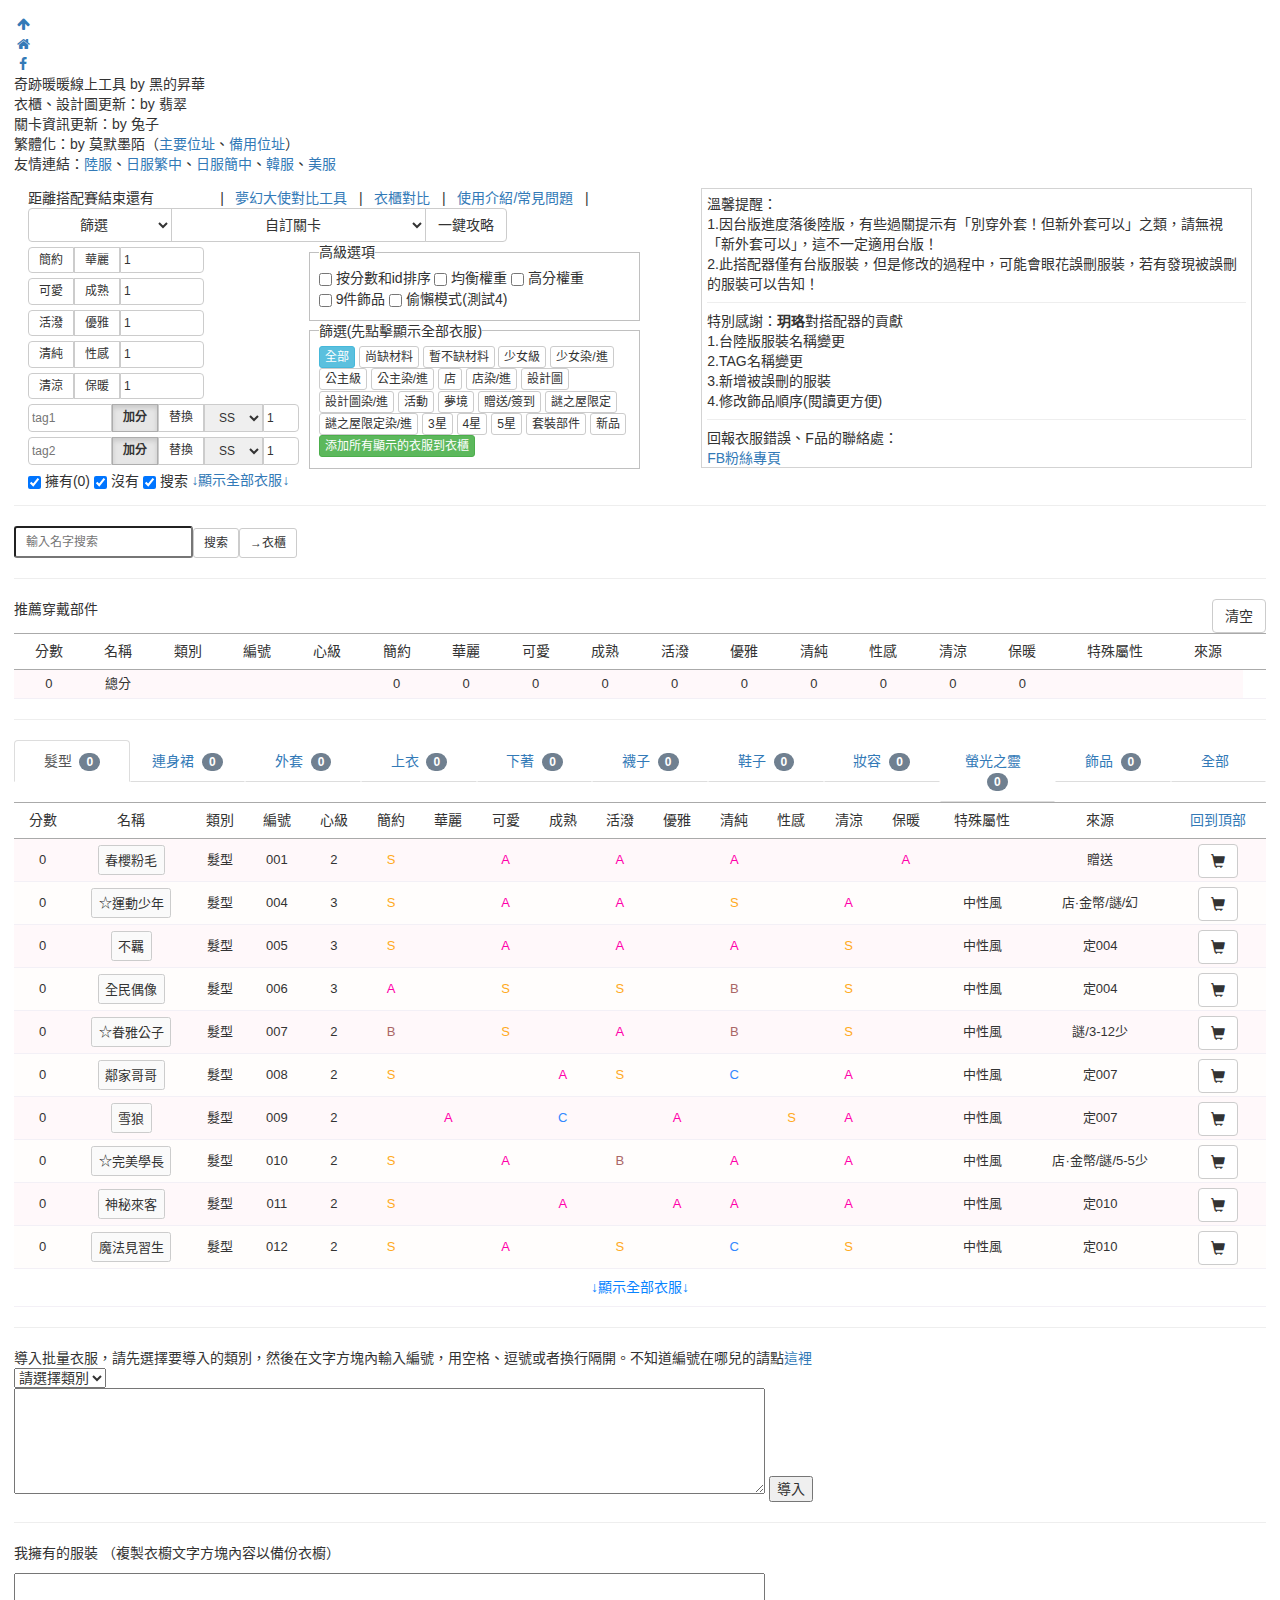
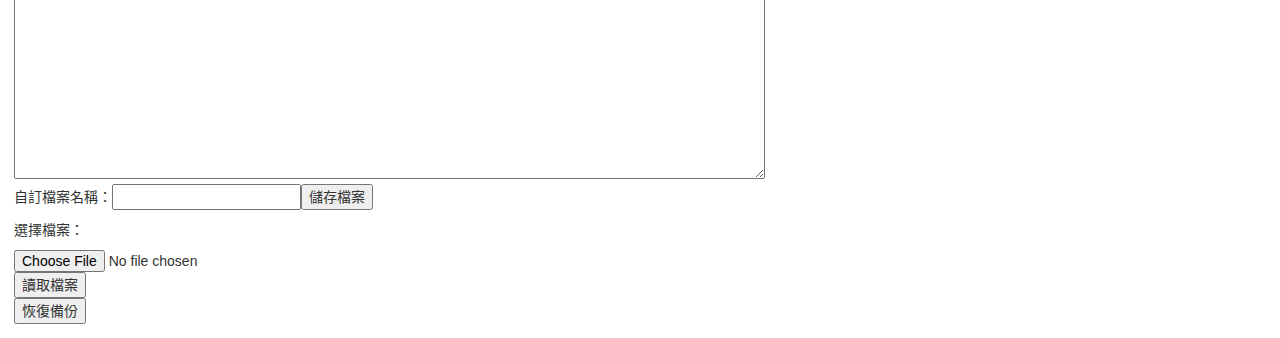
<file: index.html>
<!DOCTYPE HTML> 
	<html lang="zh-TW"> 
	<head> 
	<meta http-equiv="Content-Type" content="text/html; charset=UTF-8"> 
	<meta name="viewport" content="width=device-width, initial-scale=1, maximum-scale=1, user-scalable=no"> 
	<link rel="icon" href="favicon.ico" type="image/x-icon" /> 
	<link rel="stylesheet" href="https://cdnjs.cloudflare.com/ajax/libs/font-awesome/4.7.0/css/font-awesome.min.css">
	<meta name="renderer" content="webkit"> 
	<meta http-equiv="X-UA-Compatible" content="IE=edge,chrome=1"> 
	<title>奇迹暖暖搭配器</title> 
	<link rel="stylesheet" href="bootstrap/bootstrap.min.css"> 
	<link rel="stylesheet" href="onekeystrategy.css"> 
	<link rel="stylesheet" href="style.css"> 
	<link rel="stylesheet" type="text/css" href="ui.css"> 
	<link rel="stylesheet" type="text/css" href="mobileui.css" media="only screen and (max-width: 650px)"> 
		<script type='text/javascript' charset="UTF-8" src='data/notice.js'></script> 
		<script type='text/javascript' charset="UTF-8" src='jquery.js'></script> 
		<script type='text/javascript' charset="UTF-8" src='jquery.freezeheader.js'></script> 
		<script type='text/javascript' charset="UTF-8" src="bootstrap/bootstrap.min.js"></script> 
		<script type='text/javascript' charset="UTF-8" src="tool.js"></script> 
		<script type='text/javascript' charset="UTF-8" src='data/wardrobe.js'></script> 
		<script type='text/javascript' charset="UTF-8" src='scoring.js'></script> 
		<script type='text/javascript' charset="UTF-8" src='data/levels.js'></script> 
		<script type='text/javascript' charset="UTF-8" src='data/flist.js'></script> 
		<script type='text/javascript' charset="UTF-8" src='model.js'></script> 
		<script type='text/javascript' charset="UTF-8" src='data/pattern.js'></script> 
		<script type='text/javascript' charset="UTF-8" src='ui.js'></script> 
		<script type='text/javascript' charset="UTF-8" src='nikki.js'></script> 
		<script type='text/javascript' charset="UTF-8" src='onekeystrategy_lan.js'></script>
		<script type='text/javascript' charset="UTF-8" src='onekeystrategy.js'></script>
		<script type='text/javascript' charset="UTF-8" src='clock.js'></script> 
		<script type='text/javascript' charset="UTF-8" src='sharewardrobe.js'></script> 
	<!-- Global site tag (gtag.js) - Google Analytics -->
	<script async src="https://www.googletagmanager.com/gtag/js?id=UA-122120666-2"></script>
	<script>
	  window.dataLayer = window.dataLayer || [];
	  function gtag(){dataLayer.push(arguments);}
	  gtag('js', new Date());

	  gtag('config', 'UA-122120666-2');
	</script>
	</head> 
	<body>
	<div class="FloatMenu"> 
		<span><a href="#top" ><i class="fa fa-arrow-up fa-fw"></i></a></span><br>
		<span><a href="https://nikkitw.github.io/BaGua/" target="framemain" onclick="gotop()"><i class="fa fa-home fa-fw"></i></a></span><br>
		<span><a href="https://www.facebook.com/NikkiTWBaGua/" target="framemain" onclick="gotop()"><i class="fa fa-facebook fa-fw"></i></a></span>
	</div>
	<div class='title'> 
	奇跡暖暖線上工具 by 黑的昇華<br/> 
	衣櫃、設計圖更新：by 翡翠<br/> 
	關卡資訊更新：by 兔子<br/> 
	繁體化：by 莫默墨陌（<a href="https://nikkitw.github.io/nikkitw/">主要位址</a>、<a href="https://bagua.coding.me/nikkitw/">備用位址</a>）<br/> 
	友情連結：<a href="http://seal100x.github.io/nikkiup2u3/">陸服</a>、<a href="https://nikkijap.github.io/nikkijp/">日服繁中</a>、<a href="https://nikkijp.github.io/nikkijpch/">日服簡中</a>、<a href="https://nikkikr.github.io/nikkikr/">韓服</a>、<a href="https://lovenikkiusa.github.io/nikkiup2u/">美服</a><br/>
	<div id="share-link"></div> 
	</div> 
	<div id="StrategyInfo"></div> 
	<div class='top'> 
	<div class="announcement"> 
	<div id="update_history"> 
		最新更新詳FB<br/> 
		2016年更新<br/> 
		12.01開放使用<br/> 
		12.09新增「雪姬」套裝<br/>
		12.16新增「鹹魚味道」套裝<br/>
		12.31修改紅斗篷為髮飾、聽診器為項鍊；八、九章節已開放<br/>
		2017年更新<br/> 
		01.01衣櫃大更新<br/>
		01.03新增白衣惡魔、狡黠天使<br/>
		01.05新增第八、九章套裝；聯盟第三章開放；新增聯盟第三章套裝；修改薄荷絨帽為頭飾<br/>
		01.08修正部分「發」改成「髮」<br/>
		01.09修正9-5關卡；修正部分服飾名稱<br/>	01.17新增謎之屋「雲禪天塔」裡的服裝；新增「福祉鈴喵」、「羈絆嬌犬」、「竹夜歌」、「花月謠」套裝<br/>	01.19新增「萌獸年年」、「煙竹伴雪」部件；新增「霓羽紅妝」、「巧克力物語」、「躍動少女」及服裝店其他部件<br/>
		01.20新增「鴻運春桃」、「踏雪尋梅」；新增簽到部件<br/>
		01.26新增「夢幻大使對比工具」<br/>
		01.28新增「歲出心意」；修正類別「連身裙」、「下著」<br/>
		01.29新增「衣櫃對比」<br/>
		02.01新增「柔情蜜意」、「玫瑰情濃」、「蜜語甜心」<br/>
		02.13新增<a href="https://www.facebook.com/%E5%A5%87%E8%BF%B9%E6%9A%96%E6%9A%96%E6%94%BB%E7%95%A5%E5%85%AB%E5%8D%A6%E6%A8%93-390284231325632/" target="_blank">FB粉絲專頁</a><br/>
		02.15衣櫃新增至v1.6.0；第十章開啟<br/>
		02.18活動-精靈的月下舞會開啟<br/>
		03.02新增「冰藍薔薇」套裝<br/>
		03.10活動-滿天繁星開啟<br/>
		03.15新增SAVVY系列<br/>
		03.19關卡「第十一章」、聯盟「第四章」開啟；新增套裝「夢鸚鵡之歌」、「血鸚鵡之火」<br/>
		03.20新增套裝「喵喵繪本簿」、「花仙米維拉」<br/>
		03.23衣櫃新增至v1.7.0<br/>
		03.30新增衣櫃備份檔下載功能 by 玥珞<br/>
		04.01衣櫃新增至v1.7.1<br/>
		04.25衣櫃新增至v1.8.0(部分)<br/>
		04.26衣櫃新增至v1.8.0(全部)<br/>
		05.10關卡「第十二章」；衣櫃新增至v1.9.0(部分)<br/>
		05.12衣櫃新增至v1.9.0(全部)<br/>
		06.01衣櫃新增至v1.9.2；開啟「活動·黑薔薇之舞」<br/>
		06.19衣櫃新增至v2.0.0(部分)；開啟「聯盟第五章」<br/>
		06.20衣櫃新增至v2.0.0(全部)<br/>
		06.29開啟「活動·夢戀奇迹第二期」、「活動·傾心回憶第一期」<br/>
		07.17衣櫃新增至v2.1.0(部分)；開啟「關卡第十三章」、「聯盟凝砂之戰」<br/>
		07.18衣櫃新增至v2.1.0(全部)<br/>
		07.21一鍵攻略可以收起來囉！<br/>
		07.27修正一鍵攻略<br/>
		08.09衣櫃新增至v2.2.1(部分)；開啟「關卡第十四章」、「聯盟第六章」<br/>
		08.10衣櫃新增至v2.2.1(全部)<br/>
		08.24衣櫃新增至v2.2.2<br/>
		08.27開啟「活動·祈願七夕」<br/>
		09.05衣櫃新增至v2.3.0；開啟「活動·滿天繁星」<br/>
		09.06新增【夢境】篩選<br/>
		09.07重新計算衣服屬性取值，推薦結果會有所不同<br/>
		09.14更新偷懶模式<br/>
		11.03開啟「夢戀奇迹關卡」<br/>
		11.05開啟「傾心回憶關卡」<br/>
		11.13衣櫃新增至v2.5.0；開啟「聯盟第七章」<br/>
		12.04衣櫃新增至v2.6.0(暫定)；開啟「關卡十六章」<br/>
		12.05衣櫃新增至v2.6.0(補齊)<br/>
		12.06衣櫃新增【時光禮讚】<br/>
		12.08新增讀取檔案與美服網址<br/>
		12.20衣櫃新增至v2.7.0<br/>
		12.27衣櫃新增至v2.7.1<br/>
		2018更新<br/>
		01.08衣櫃新增至v2.8.0；開啟「聯盟第八章」<br/>
		01.08開啟「活動·冰雪舞會」<br/>
		01.24開啟「活動·HIPHOP」<br/>
		02.06衣櫃新增至v2.9.0；開啟「關卡十七章」<br/>
		03.16衣櫃新增至v3.0.0；開啟「關卡十八章」<br/>
		04.10開啟「活動·夢戀奇迹第四期」<br/>
		04.15衣櫃新增至v3.1.0；開啟「聯盟第九章」<br/>
		04.20開啟「活動·極限競速」<br/>
		04.30開啟「活動·山雨欲來」<br/>
		05.10衣櫃新增至v3.2.0；開啟「關卡十九章」<br/>
		05.30衣櫃新增至v3.3.0；開啟「聯盟第十章」<br/>
		06.11開啟「活動·滿天繁星第三期」、「活動·祈福端午」<br/>
		07.04衣櫃新增至v3.4.0；開啟「關卡第二卷第一章」<br/>
		07.07開啟「關卡第二卷第二章」<br/>
		07.17開啟「活動·荒漠之魅」<br/>
		07.31開啟「活動·黎明前線」<br/>
		08.08衣櫃新增至v3.5.0<br/>
		08.30衣櫃新增至v3.6.0<br/>
		10.03衣櫃新增至v3.7.0<br/>
		10.13開啟「活動·鐘樓幻影」<br/>
		11.08衣櫃新增至v3.8.0<br/>
		12.04衣櫃新增至v3.9.0；開啟「關卡第二卷第三章」<br/>
		2019更新<br/>
		01.02衣櫃新增至v5.0.0；開啟「聯盟第十二章」<br/>
		01.25衣櫃新增至v5.0.2<br/>
		02.08 活動·鍾情舞曲<br/>
		02.26 衣櫃新增至v5.1.0<br/>
		03.19 開啟「活動·夢戀奇迹」<br/>
		03.28 衣櫃新增至v5.2.0<br/>
		04.05 衣櫃新增｢青鳶緣」<br/>
		04.24 衣櫃新增至v5.3.0<br/>
		07.26 更新「活動·迪士尼公主」<br/>
		08.08 衣櫃新增至v5.6.0<br/>
		2020更新
		04.27 衣櫃新增至v5.12.0<br/>
		05.28 衣櫃新增至v6.0.0<br/>
		08.11 衣櫃新增至v6.1.2<br/>
		2021.10更新<br/>
		10.24 衣櫃新增至v7.4.0<br/>
		<br/>
	</div>
		溫馨提醒：<br/>	
		1.因台版進度落後陸版，有些過關提示有「別穿外套！但新外套可以」之類，請無視「新外套可以」，這不一定適用台版！<br/>
		2.此搭配器僅有台版服裝，但是修改的過程中，可能會眼花誤刪服裝，若有發現被誤刪的服裝可以告知！<br/>
		<hr/>
		特別感謝：<b>玥珞</b>對搭配器的貢獻<br/>
		1.台陸版服裝名稱變更<br/>
		2.TAG名稱變更<br/>
		3.新增被誤刪的服裝<br/>
		4.修改飾品順序(閱讀更方便)<br/>
		<hr/>
		回報衣服錯誤、F品的聯絡處：<br/>
		<a href="https://www.facebook.com/%E5%A5%87%E8%BF%B9%E6%9A%96%E6%9A%96%E6%94%BB%E7%95%A5%E5%85%AB%E5%8D%A6%E6%A8%93-390284231325632/" target="_blank">FB粉絲專頁</a>
		<br/>
	<a href="#" id="show_history">查看歷史更新</a><br/>

	</div><!-- announcement --> 
			<div class="fliter">
				距離搭配賽結束還有<span id="showTime">&nbsp;&nbsp;&nbsp;&nbsp;&nbsp;&nbsp;&nbsp;&nbsp;&nbsp;&nbsp;&nbsp;&nbsp;&nbsp;&nbsp;</span>
				&nbsp;&nbsp;|&nbsp;&nbsp;
				<a href="biguse.html" target="_blank">夢幻大使對比工具</a>
				&nbsp;&nbsp;|&nbsp;&nbsp;
				<a href="wardrobechk.html" target="_blank">衣櫃對比</a>
				&nbsp;&nbsp;|&nbsp;&nbsp;
				<a href="https://www.facebook.com/media/set/?set=a.1585033038517406&type=3" target="_blank">使用介紹/常見問題</a>
				&nbsp;&nbsp;|&nbsp;&nbsp;
<!--
				<a href="https://bit.ly/3nfNyOG" target="_blank">常見問題</a>
				<a href="introduce.html" target="_blank">配裝器使用介紹(臨時版, 圖多慎點)</a>
				&nbsp;&nbsp;|&nbsp;&nbsp;
				<a href="data/FAQ.html" target="_blank">常見問題FAQ</a>
				<button style="display:none" class="btn btn-sm btn-default" id="sharewardrobe">分享衣櫃</button>&nbsp;&nbsp;|&nbsp;&nbsp;
				<button style="display:none" class="btn btn-sm btn-default" id="aaa" onclick="getWardrobe()">同步分享的衣櫃</button>
				<br/>
-->
				<div id='filtersTop'>
					<div class="btn-group">
						<select id="theme-fliter" onChange="reDrawTheme()" class="btn btn-default"></select>
						<select id="theme" onChange="changeTheme()" class="btn btn-default"></select>
						<button id="onekey" class="btn btn-default">一鍵攻略</button>
					</div>
					<div id="tagInfo"></div>
					<div id="skillInfo"></div>
					<div id="categoryFInfo"></div>
					<div id="hintInfo"></div>
				</div>
				<div class="fliter_form_div">
					<form name="filter_form" class="form-inline">
						<div class="fliter_form_div_left">
							<div class='facet'>
								<div class="weightContainer" role="group" data-toggle="buttons">
									<label class="btn btn-sm btn-default"><input class="filter-radio" type="radio" name="simple" value="1"/> 簡約</label>
									<label class="btn btn-sm btn-default"><input class="filter-radio" type="radio" name="simple" value="-1"/> 華麗</label>
									<input class="btn-sm" placeholder="權重" type="text" id="simpleWeight" name="simpleWeight" value="1" onChange="changeFilter()" />
									<span class="highscore-link btn-sm 1d778" id="simple1d778">微笑+飛吻</span>
									<span class="highscore-link btn-sm 1d27" id="simple1d27">微笑</span>
									<span class="highscore-rank btn-sm" id="simplerank"></span>
								</div>
								<div class="weightContainer" role="group" data-toggle="buttons">
									<label class="btn btn-sm btn-default"><input class="filter-radio" type="radio" name="cute" value="1"/> 可愛</label>
									<label class="btn btn-sm btn-default"><input class="filter-radio" type="radio" name="cute" value="-1"/> 成熟</label>
									<input class="btn-sm" placeholder="權重" type="text" id="cuteWeight" name="cuteWeight" value="1" onChange="changeFilter()" />
									<span class="highscore-link btn-sm 1d778" id="cute1d778">微笑+飛吻</span>
									<span class="highscore-link btn-sm 1d27" id="cute1d27">微笑</span>
									<span class="highscore-rank btn-sm" id="cuterank"></span>
								</div>
								<div class="weightContainer" role="group" data-toggle="buttons">
									<label class="btn btn-sm btn-default"><input class="filter-radio" type="radio" name="active" value="1"/> 活潑</label>
									<label class="btn btn-sm btn-default"><input class="filter-radio" type="radio" name="active" value="-1"/> 優雅</label>
									<input class="btn-sm" placeholder="權重" type="text" id="activeWeight" name="activeWeight" value="1" onChange="changeFilter()" />
									<span class="highscore-link btn-sm 1d778" id="active1d778">微笑+飛吻</span>
									<span class="highscore-link btn-sm 1d27" id="active1d27">微笑</span>
									<span class="highscore-rank btn-sm" id="activerank"></span>
								</div>
								<div class="weightContainer" role="group" data-toggle="buttons">
									<label class="btn btn-sm btn-default"><input class="filter-radio" type="radio" name="pure" value="1"/> 清純</label>
									<label class="btn btn-sm btn-default"><input class="filter-radio" type="radio" name="pure" value="-1"/> 性感</label>
									<input class="btn-sm" placeholder="權重" type="text" id="pureWeight" name="pureWeight" value="1" onChange="changeFilter()" />
									<span class="highscore-link btn-sm 1d778" id="pure1d778">微笑+飛吻</span>
									<span class="highscore-link btn-sm 1d27" id="pure1d27">微笑</span>
									<span class="highscore-rank btn-sm" id="purerank"></span>
								</div>
								<div class="weightContainer" role="group" data-toggle="buttons">
									<label class="btn btn-sm btn-default"><input class="filter-radio" type="radio" name="cool" value="1"/> 清涼</label>
									<label class="btn btn-sm btn-default"><input class="filter-radio" type="radio" name="cool" value="-1"/> 保暖</label>
									<input class="btn-sm" placeholder="權重" type="text" id="coolWeight" name="coolWeight" value="1" onChange="changeFilter()" />
									<span class="highscore-link btn-sm 1d778" id="cool1d778">微笑+飛吻</span>
									<span class="highscore-link btn-sm 1d27" id="cool1d27">微笑</span>
									<span class="highscore-rank btn-sm" id="coolrank"></span>
								</div>
								<div class='weightContainer' id = "tag1Container" role="group" data-toggle="buttons">
									<input class="btn-sm" placeholder="tag1" type="text" id="tag1" name="tag1" onChange="changeFilter()" />
									<label class="btn btn-sm btn-default active"><input class="filter-radio" type="radio" name="tag1method" value="add" checked/> 加分</label>
									<label class="btn btn-sm btn-default"><input class="filter-radio" type="radio" name="tag1method" value="replace"/> 替換</label>
									<select class="btn-sm" id="tag1base" onChange="changeFilter()">
										<option>SS</option>
										<option>S</option>
										<option>A</option>
										<option>B</option>
										<option>C</option>
									</select>
									<input class="btn-sm" type="text" id="tag1weight" name="tag1weight" value="1" onChange="changeFilter()" />
								</div>
								<div class='weightContainer' id = "tag2Container" role="group" data-toggle="buttons">
									<input class="btn-sm" placeholder="tag2" type="text" id="tag2" name="tag2" onChange="changeFilter()" />
									<label class="btn btn-sm btn-default active"><input class="filter-radio" type="radio" name="tag2method" value="add" checked/> 加分</label>
									<label class="btn btn-sm btn-default"><input class="filter-radio" type="radio" name="tag2method" value="replace"/> 替換</label>
									<select class="btn-sm" id="tag2base" onChange="changeFilter()">
										<option>SS</option>
										<option>S</option>
										<option>A</option>
										<option>B</option>
										<option>C</option>
									</select>
									<input class="btn-sm" type="text" id="tag2weight" name="tag2weight" value="1" onChange="changeFilter()" />
								</div>
							</div><!-- facet -->
							<div class="fliter_option clear">
								<div class="checkbox"><label><input type="checkbox" class="fliter" value="own" checked /> 擁有<span id='inventoryCount'/></label></div>
								<div class="checkbox"><label><input type="checkbox" class="fliter" value="missing" checked /> 沒有</label></div>
								<div class="checkbox"><label><input type="checkbox" id="searchResultCheck" onclick="toggleSearchResult()" checked /> 搜索</label></div>
								<a href="#" class = "showmore" style="display:inline-block;cursor:pointer">↓顯示全部衣服↓</a>
							</div><!-- fliter_option -->
						</div>
						<div class="fliter_form_div_right">
							<fieldset>
								<legend>高級選項</legend>
									<div class="checkbox"><label><input type="checkbox" class="fliter" value="sortbyscore" /> 按分數和id排序</label></div>
									<div class="checkbox"><label><input type="checkbox" class="fliter" value="balance" /> 均衡權重</label></div>
									<div class="checkbox"><label><input type="checkbox" class="fliter" value="highscore" /> 高分權重</label></div>
									<div class="checkbox"><label><input type="checkbox" class="fliter" value="acc9" /> 9件飾品</label></div>
									<div class="checkbox"><label><input type="checkbox" class="fliter" value="toulan" /> 偷懶模式(測試4)</label></div>
							</fieldset>
							<fieldset>
								<legend>篩選(先點擊顯示全部衣服)</legend>
									<button  type="button" class="btn btn-xs btn-info front_filter_option" >全部</button>
									<button  type="button" class="btn btn-xs btn-default front_filter_option" >尚缺材料</button>
									<button  type="button" class="btn btn-xs btn-default front_filter_option" >暫不缺材料</button>
									<button  type="button" class="btn btn-xs btn-default front_filter_option" >少女級</button>
									<button  type="button" class="btn btn-xs btn-default front_filter_option" >少女染/進</button>
									<button  type="button" class="btn btn-xs btn-default front_filter_option" >公主級</button>
									<button  type="button" class="btn btn-xs btn-default front_filter_option" >公主染/進</button>
									<button  type="button" class="btn btn-xs btn-default front_filter_option" >店</button>
									<button  type="button" class="btn btn-xs btn-default front_filter_option" >店染/進</button>
									<button  type="button" class="btn btn-xs btn-default front_filter_option" >設計圖</button>
									<button  type="button" class="btn btn-xs btn-default front_filter_option" >設計圖染/進</button>
									<button  type="button" class="btn btn-xs btn-default front_filter_option" >活動</button>
									<button  type="button" class="btn btn-xs btn-default front_filter_option" >夢境</button>
									<button  type="button" class="btn btn-xs btn-default front_filter_option" >贈送/簽到</button>
									<button  type="button" class="btn btn-xs btn-default front_filter_option" >謎之屋限定</button>
									<button  type="button" class="btn btn-xs btn-default front_filter_option" >謎之屋限定染/進</button>
									<button  type="button" class="btn btn-xs btn-default front_filter_option" >3星</button>
									<button  type="button" class="btn btn-xs btn-default front_filter_option" >4星</button>
									<button  type="button" class="btn btn-xs btn-default front_filter_option" >5星</button>
									<button  type="button" class="btn btn-xs btn-default front_filter_option" >套裝部件</button>
									<button  type="button" class="btn btn-xs btn-default front_filter_option" >新品</button>
									<button  type="button" class="btn btn-xs btn-success" id="add_all">添加所有顯示的衣服到衣櫃</button>
							</fieldset>
						</div>
					</form>
				</div><!-- fliter_form_div -->
			</div><!-- fliter -->
		</div><!-- top -->
		<hr>
		<div id = 'searchResult'>
			<input type="text" id="searchResultInput" class="btn-sm" placeholder="輸入名字搜索" /><button class="btn btn-default btn-sm" onclick="searchResult()">搜索</button><button class="btn btn-default btn-sm" id="searchResultMode">→衣櫃</button>
			<div id='searchResultList' width="100%"></div>
		<hr>
		</div>
		<div id = 'shoppingCartContainer'>
		  推薦穿戴部件  <button class="btn btn-default" style="float:right" onclick="clearShoppingCart()">清空</button>
		  <div id='shoppingCart' class="table"></div>
		</div>
		<hr>
		<div id = 'category_container'></div>
		<div id = "clothes" class="table"></div>
		<div class = "showmore" id= "showmore" isshowmore="1">↓顯示全部衣服↓</div>
		<div id = "end"></div>
		<hr>
		導入批量衣服，請先選擇要導入的類別，然後在文字方塊內輸入編號，用空格、逗號或者換行隔開。不知道編號在哪兒的請點<a href="http://tieba.baidu.com/p/3808711082" target="_blank">這裡</a>
		<div id = "import">
		  <select id="importCate" onChange="clearImport()" ></select><br/>
		  <textarea id="importData" rows=5 style="width:60%" ></textarea>
		  <button onClick="doImport()">導入</button>
		</div>
		<hr>
		<p>我擁有的服裝 （複製衣櫥文字方塊內容以備份衣櫥）</p>
		<textarea id="myClothes" rows=10 style="width:60%"></textarea>
		<p style="width:60%; display:none">衣櫃數量記錄 （複製衣櫥文字方塊內容以備份衣櫥）</p>
		<textarea id="myClothesNum" rows=10 style="width:60%; display:none"></textarea>
		<br/>
		<p>自訂檔案名稱：<input id="inputFileNameToSaveAs"></input><button onclick="saveTextAsFile()">儲存檔案</button></p>
		<p>選擇檔案：</p>
		<input type="file" id="fileToLoad">
		<button onclick="loadFileAsText()">讀取檔案</button>
		<br/>
		<button onClick="loadCustomInventory()">恢復備份</button>
		<br/>
	</body>
</html>
</file>
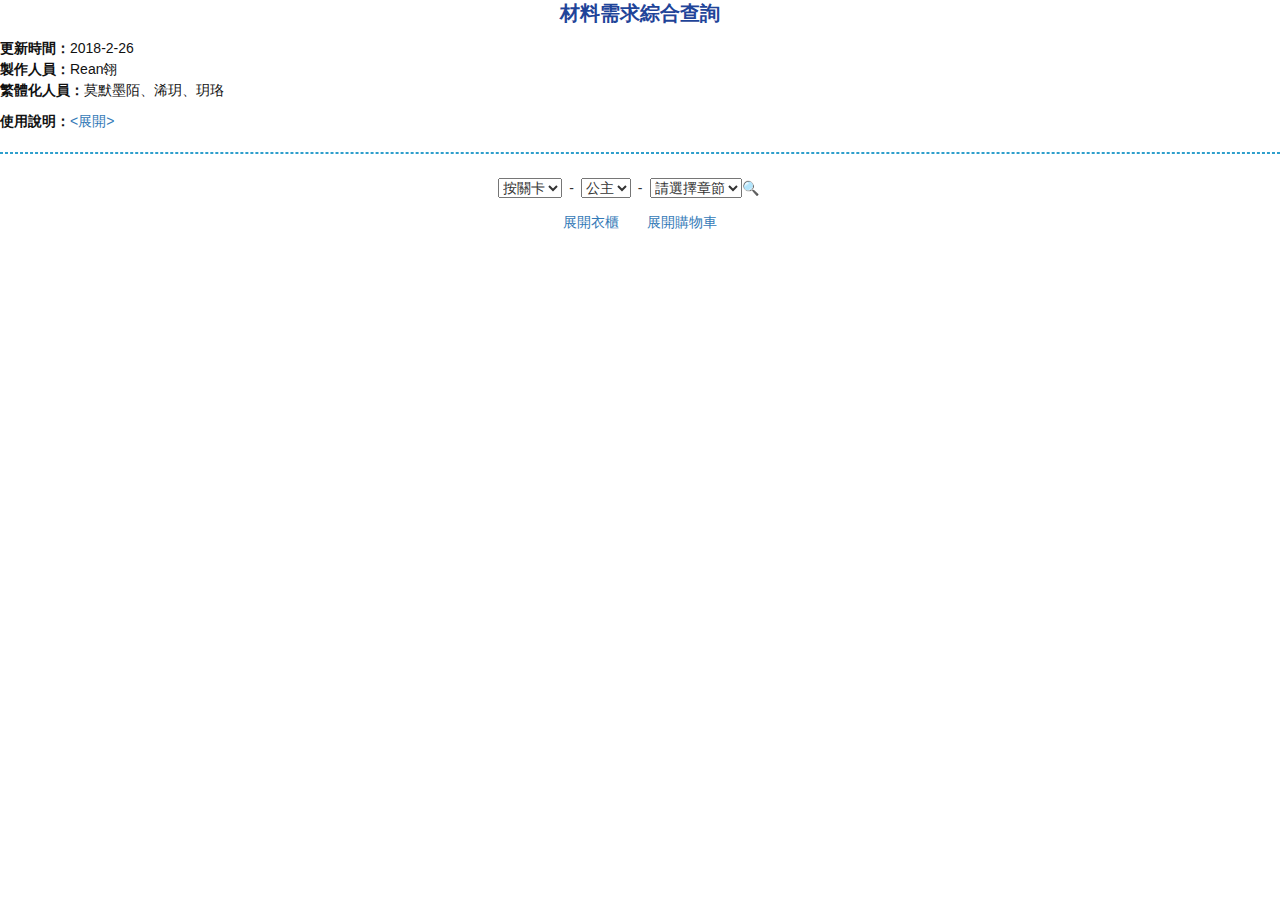
<file: material.html>
﻿<!DOCTYPE html>
<html lang="zh">
	<head>
		<meta http-equiv="content-type" content="text/html; charset=UTF-8">
		<meta name="viewport" content="width=device-width, initial-scale=1, maximum-scale=1, user-scalable=no">
		<meta charset="UTF-8">
		<title材料需求綜合查詢</title>
		<link rel="stylesheet" href="bootstrap/bootstrap.min.css">
		<link rel="stylesheet" href="data/material_style.css">
		<style>
			<!--
			a{color:#337ab7;text-decoration:none}
			a:focus,a:hover{color:#23527c;text-decoration:underline}
			a:focus{outline:thin dotted;outline:5px auto -webkit-focus-ring-color;outline-offset:-2px}
			-->
			body {background-color:rgba(255,255,255,0);}
			td {padding:5px;}
			a.inherit {color:inherit;}
			a.search {color:black;text-decoration:none;}
			p.large{line-height: 200%;}
			.level_drop_cnt {white-space: pre;}
			.xzh {color:#8000FF;}
			.syqc {color:#FF88FF;}
			.gls {color:red;}
			.bfzg {color:blue;}
			.bylg {color:green;}
			#myClothes {width:60%}
			em {opacity:0;}
			@media only screen and (max-width:650px){
				#myClothes {width:100%}
			}
		</style>
		<script type="text/javascript" charset="UTF-8" src="jquery.js"></script>
		<script type='text/javascript' charset="UTF-8" src='knockout.js'></script>
		<script type='text/javascript' charset="UTF-8" src='html2canvas.js'></script>
		<script type="text/javascript" charset="UTF-8" src="data/material_wardrobe.js"></script>
		<script type="text/javascript" charset="UTF-8" src="material_exc.js"></script>
		<script type="text/javascript" charset="UTF-8" src="material_scoring.js"></script>
		<script type="text/javascript" charset="UTF-8" src="material_model.js"></script>
		<script type="text/javascript" charset="UTF-8" src="data/material_pattern.js"></script>
		<script type="text/javascript" charset="UTF-8" src="data/material_convert.js"></script>
		<script type="text/javascript" charset="UTF-8" src="data/material_construct.js"></script>
		<script type="text/javascript" charset="UTF-8" src="data/material_merchant.js"></script>
		<script type="text/javascript" charset="UTF-8" src="data/material_setcategory.js"></script>
		<script type="text/javascript" charset="UTF-8" src="material.js"></script>
		<script type="text/javascript" charset="UTF-8">
			$(document).ready(function () {
				$('#lastupd').html(wardrobe_lastupd.replace("/","-").replace("/","-"));
				
				//hide the intro in custInv
				var elts = document.getElementsByTagName('a');
				for (var i = elts.length - 1; i >= 0; --i) {
					if(elts[i].getAttribute('tooltip')) {elts[i].style.display="none";}
				}
				
				//cookies
				if (typeof(Storage) !== "undefined"&&localStorage.getItem("nikki_ZHCX_hideIntro")){
					if(localStorage.getItem("nikki_ZHCX_hideIntro")>0) {showIntro();};
				}
			});
			function tab(text,attr){
				return '<td'+(attr? ' '+attr : '')+' style="text-align:left">'+text+'</td>';
			}
			function showIntro(){
				if (document.getElementById('intro').style.display=="none"){
					document.getElementById('intro').style.display="inline";
					document.getElementById('aIntro').innerHTML="<收起>";
					var hideIntro=0;
				}else{
					document.getElementById('intro').style.display="none";
					document.getElementById('aIntro').innerHTML="<展開>";
					var hideIntro=1;
				}
				if (typeof(Storage) !== "undefined") {
					localStorage.setItem("nikki_ZHCX_hideIntro", hideIntro);
				}
			}
		</script>
	</head>
	<body>
	<div class="myframe">
		<p class="title1">材料需求綜合查詢</p>
		<p class="normal">
			<span class="title3">更新時間：</span><span id="lastupd"></span><br>
			<span class="title3">製作人員：</span>Rean翎
<br><span class="title3">繁體化人員：</span>莫默墨陌、浠玥、玥珞

		</p>
		<p class="normal">
			<span class="title3">使用說明：</span><a href="" onclick="showIntro();return false;" id="aIntro">&lt;展開&gt;</a>
			<span id="intro" style="display:none;"><br>
			可查詢一個部件的<b>製作材料</b>、該部件是<b>哪些衣服的材料及所需數量</b>。<br>
			支持按關卡、按套裝、按星級、按部件-自訂查詢以及特殊屬性(tag)搜索。<br>
			- 按套裝：可查看整個套裝的製作材料(配合購物車可一併查看染色)；最後有過關套列表。<br>
			- 衣櫃：導入配裝器衣櫃後，部件共需數量會扣除已有成品(查看製作材料時不會扣除已有材料)。<br>
			- 購物車：點擊<button class="glyphicon glyphicon-shopping-cart btn btn-xs btn-default" style="line-height: 100%;"></button>添加後可計算整個購物車；購物車內點擊單件可查看單件信息。
			</span>
		</p>
		<hr class="mhr">
		<p class="large" align="center"><span id="chooseScope"></span><span id="chooseLevel"></span><span id="chooseSub"></span><span id="chooseSub2"></span>&nbsp;&nbsp;&nbsp;&nbsp;&nbsp;&nbsp;<a id="downloadimage" align="center"></a><a id="auto" style="display:none;"></a></p>
		<p id="invopts" align="center"></p>
		<p id="custInv" style="display:none;" align="center"></p><p id="custCart" style="display:none;" align="center"></p>
		<p id="levelDropInfo" align="center"></p>
		<p id="levelDropNote" align="center"></p>
	</body>
</html>
</file>
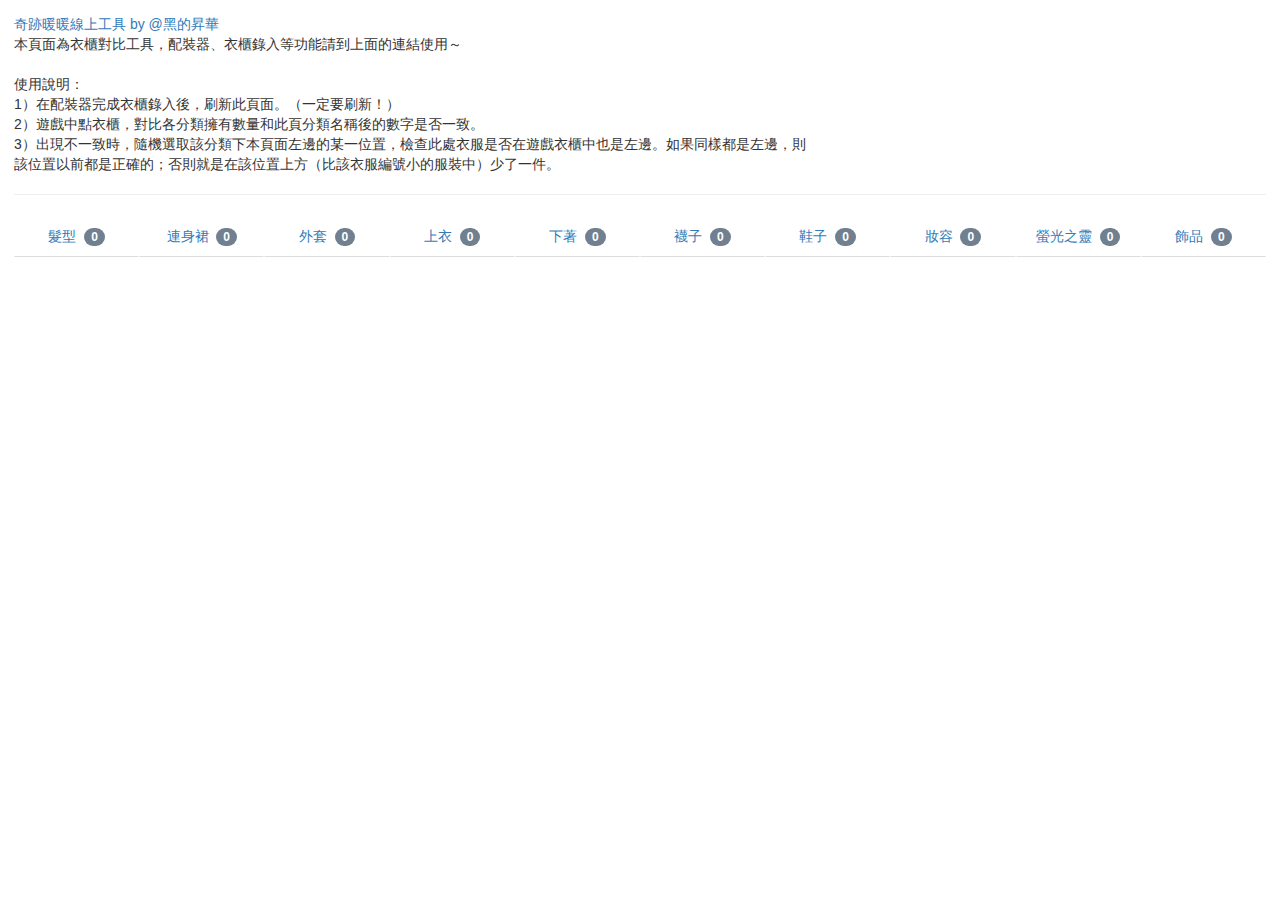
<file: wardrobechk.html>
<!DOCTYPE HTML>
<html lang="zh">
	<head>
		<meta http-equiv="Content-Type" content="text/html; charset=UTF-8">
		<meta name="viewport" content="width=device-width, initial-scale=1, maximum-scale=1, user-scalable=no">
		<link rel="icon" href="favicon.ico" type="image/x-icon" />
		<meta name="renderer" content="webkit">
		<meta http-equiv="X-UA-Compatible" content="IE=edge,chrome=1">
		<title>奇跡暖暖衣櫃對比</title>
		<link rel="stylesheet" href="bootstrap/bootstrap.min.css">
		<link rel="stylesheet" href="style.css">
		<link rel="stylesheet" href="ui.css">
		<link rel="stylesheet" type="text/css" href="mobileui.css" media="only screen and (max-width: 650px)">
		<style>table td {vertical-align:top;}</style>
		<script type='text/javascript' charset="UTF-8" src='jquery.js'></script>
		<script type='text/javascript' charset="UTF-8" src='data/wardrobe.js'></script>
		<script type='text/javascript' charset="UTF-8" src='wardrobechk.js'></script>
	</head>
	<body>
		<div class='title' id="title">
			<a href="index.html">奇跡暖暖線上工具 by @黑的昇華</a><br/>
			本頁面為衣櫃對比工具，配裝器、衣櫃錄入等功能請到上面的連結使用～<br/>
			<br/>
			使用說明：<br/>
			1）在配裝器完成衣櫃錄入後，刷新此頁面。（一定要刷新！）<br/>
			2）遊戲中點衣櫃，對比各分類擁有數量和此頁分類名稱後的數字是否一致。<br/>
			3）出現不一致時，隨機選取該分類下本頁面左邊的某一位置，檢查此處衣服是否在遊戲衣櫃中也是左邊。如果同樣都是左邊，則該位置以前都是正確的；否則就是在該位置上方（比該衣服編號小的服裝中）少了一件。<br/>
		</div>
		<hr>
		<div id ='category_container'></div>
		<div>
			<table>
				<tr>
					<td id='check_container_left'></td>
					<td id='check_container_right'></td>
				</tr>
			</table>
		</div>
		<textarea id='myClothes' style='display:none'></textarea>
	</body>
</html>
</file>
<file: onekeystrategy.css>
.strategy_info_div{
	border: 1px solid grey;
	width: 65%;
	padding: 5px;
	resize:both;
	overflow:auto;
}

@media only screen and (max-width: 650px){
	.strategy_info_div{
		width: 100%;
	}
}

.stgy_author{
	font-weight: bold;
	font-style: italic;
	margin-right: 120px;
	text-align: right;
}

.stgy_title_eng{
	font-size: 20px;
	font-family:Comic Sans MS;
	font-style: italic;
}

.stgy_title{
	font-family: \5e7c\5706;
	font-size: 22px;
	font-weight: bold;
	color: DeepPink;
}

.stgy_skill_title,
.stgy_criteria_title,
.stgy_clotheslist_title{	
	font-weight: bold;
	color: Darkorange;
}

.stgy_hint_tiele{
	font-weight: bold;
	color: Red;	
}

.stgy_clothes_category{
	font-weight: bold;
}

.stgy_grey{
	opacity: 0.5;
}

.stgy_author_sign_div{
	margin-top: 20px;
	text-align: center;
}

.stgy_author_sign_name{
	font-size: 15;
	font-family:Comic Sans MS;
	font-style: italic;
}

.stgy_divide{
	text-align: center;	
	color: Darkorange;
}
</file>
<file: style.css>
body{
	margin: 1em;
	font-family: "Helvetica Neue", Helvetica, Microsoft Yahei, Hiragino Sans GB, WenQuanYi Micro Hei, sans-serif;
}
hr{
	clear: both;
}
.hide{
	display: none;
}
.clear{
	clear: both;
}
input[type="checkbox"]{
	vertical-align:middle;
	margin: auto;
}
.checkbox{	
   display: inline-block;
}
.table{
	margin-bottom: 0;
}
.nav-tabs.nav-justified>li {
    display: table-cell;
    width: 1%;
}

.nav-tabs.nav-justified>li#螢光之靈 a {
	min-width: 65px;
}
fieldset {
    padding: .35em .625em .75em;
    border: 1px solid silver;
}
legend {
	border: 0;
    width: auto;
    margin-bottom:0;
    font-size: 14px;
}
/**********duoshuo start**************/
#ds-thread #ds-reset .ds-post-self {
	padding: 10px 5px!important;
}
#ds-thread #ds-reset .ds-children .ds-post-self{
	padding: 5px 2px!important;
}
/**********duoshuo end**************/
.fliter_form_div_left{
	float: left;
	margin-right: 10px;
}
@media ( max-width : 1020px){
	.fliter_form_div_left{
		float: none;
	}
}
#filtersTop select{
	height:34px;
}

#theme:hover, #theme:active, #theme:focus,
#theme-fliter:hover, #theme-fliter:active, #theme-fliter:focus{
	background-color: #fff;
}

.weightContainer{
	clear: left;
	margin: 5px 0;
	overflow: hidden;
	display: flex;
}
.weightContainer * {
	float:left;
	border-radius: 0;
	line-height: 1.2;
}
.weightContainer > :first-child {
	border-radius: 4px 0 0 4px;
}
.weightContainer input:last-of-type {
	border-radius: 0 4px 4px 0;
}
.weightContainer label.active{
	font-weight: bold;
}
.weightContainer input{
	width: 7em;
	padding-left: 3px;
	border: 1px solid transparent;
	border-color: #ccc;
}
.weightContainer input#tag1weight, .weightContainer input#tag2weight{
	width: 3em;	
}
.weightContainer select{
	max-width: 65px;
	border: 1px solid transparent;
	border-color: #ccc;
}
.weightContainer .highscore-link{
	color: grey;
	font-style: italic;
	font-weight: bold;
	cursor: pointer;
	display: none;
}
.weightContainer .highscore-rank{
	font-weight: bold;
	display: none;
}
.weightContainer .highscore-link.active{
	color: DeepPink;
}

.fliter_option{
}

/************************/
#category_container div {
	display:none;
}
#category_container div.active {
	display:block;
}
.filterlabel{
	margin-right: 0.5em;
	font-weight: normal;
}
/************************/
.shaonvSkill{
	color: red;
	font-weight:bold;
}
.is_f{
	color: red;
	font-weight:bold;
}	
.not_f{
	color: green;
	font-weight:bold;
}	
.gongzhuSkill{
	color: fuchsia;
	font-weight:bold;
}	
.normalSkill{
	color: grey;
	font-weight:bold;
}	
.hintInfo{
	color: teal;
	font-weight:bold;
}
span.badge{
	background: SlateGray;
}
.gotop{
	font-family: 'Glyphicons Halflings';
	font-style: normal;
	font-weight: 400;
	line-height: 1;
	-webkit-font-smoothing: antialiased;
	-moz-osx-font-smoothing: grayscale;
	cursor: pointer;
}
#update_history{
	display: none;
}
red{
	color: red;
	font-weight:bold;		
}
#advanced_options_span, #front_filter_span{
	display: none;
}
.ds-powered-by, .ds-dialog-footer{
	display: none;
}


div.top{
	float: left;
	padding: 1em;
	width: 100%;
}
div.facet {
}
div.title{		
  max-width: 800px;		
}
div.fliter {
	width:50%;
	float: left;	
}
div.announcement {
	width:45%;
	float: right;
	border: 1px solid lightgrey;
	padding: 5px;
	max-height: 280px;
	overflow: auto;
}
div.announcement hr{
	margin-top: 8px;
	margin-bottom: 8px
}
div#showmore {
	text-align: center;
	padding: 0.6em;
	border-bottom: 1px solid #f3f0f6;
	color: #0984ff;
	cursor: pointer;
}
</file>
<file: ui.css>
.table{
	display: table;
	border-collapse: collapse;
	line-height: 1.5;
	text-align: center;
	background: #fff;
	cursor: default;	
	border-top: 1px solid #aaa;
}
.table-head{
	position: relative;
	display: table-header-group;
}
.table-head .table-td{
	padding: 0.5em;
	border: 1px;
}
.table-head .th_gotop{
	cursor: pointer;
	color: #337ab7;
}

.table-body{
	display: table-row-group;
	border-top: 1px solid #aaa;
	font-size: 13px;
}
.table-row{
	display: table-row;
	transition: border-color 0.2s;
	border-bottom: 1px solid #f3f0f6;
}
.table-row:nth-child(2n+1) {
	background: #fff8fa;
	border-bottom: 1px solid #f3f0f6;
}
.table-row:nth-child(2n) {
	background: #fffdfc;
	border-bottom: 1px solid #f3f0f6;
}
.table-row:hover{
	background: #f4f4f4
}
.table-td{
	display: table-cell;
	padding: 4px;
	vertical-align: middle;
	transition: color 0.2s;
}
.table-td.SSS {
  color: #A6F;
}
.table-td.SS {
  color: #E81;
}
.table-td.S {
  color: #FA2;
}
.table-td.A {
  color: #F0A;
}
.table-td.B {
  color: #A66;
}
.table-td.C {
  color: #38F;
}
.table-td.negative{
	color: #eee;
}
.table-td.new{
	color: #38F;
}
.table-td.name .button {
  border: 0.1em solid #ccc;
  padding: 0.5em;
  margin: 0;
  text-decoration: none;
  text-align: center;
  color: #333;
  white-space: nowrap;
  cursor: pointer;
  background-color: #fafafa;
  border-radius: 0.2em;
}
.table-td.name.own .button{
  background-color: #bfb;
}
.table-td.name.search {
  float: left;
  border-radius: 0.2em;
}
.table-td.name.searchCate .button {
  color: #fff;
  background-color: #337ab7;
  border-color: #2e6da4;
  cursor: default;
}

[tooltip]:before {
	content : '★';
}
.deps [tooltip]:before {
	content : '☆';
}
[tooltip]:after {
  margin-left: 5px;
  position : absolute;
  content : attr(tooltip);
  display : none;
  z-index: 255;
  white-space: pre;
  text-align: left;
  background-color: #bfb;
}
[tooltip]:hover:after {
  display : inline-block;
  padding: 10px;
}
.table-td.deps [tooltip]:after {
  background-color: #ddf;
}
</file>
<file: mobileui.css>
body{
	padding: 0;
	margin: 0.5em;
}
input[type=checkbox], input[type=radio] {
    margin: 4px 0 0;
}

/************************/
.fliter_form_div_left{
	float: none;
	margin: 0;
}
div.top{
	padding: 0;
}
div.fliter {
	width:100%;
}
div.announcement {
	width:100%;
	max-height: 12em;
}
div.fliter_form_div {
	margin-bottom: 1em;
}
/************************/
div.fliter_option .checkbox{
    display: inline-block;
    margin-top: 0;
    margin-bottom: 0;
    vertical-align: middle;
}
.fliter_form_div_right .checkbox{
    display: inline-block;
    margin-top: 0;
    margin-bottom: 0;
    vertical-align: middle;
}
.nav-tabs.nav-justified>li{
	float:left;
	width: auto;
	display: block;
}
.nav-tabs.nav-justified>li a{
	padding: 0
}
.nav-tabs.nav-justified>li .badge{
	display: none;
}
.nav-tabs.nav-justified>li.active .badge{
	display: inline-block;
	background-color: #fff;
	color: #333;
	padding: 0;
	padding-right: 0.3em
}
/************************/
.table-head{
	display:none;	
}
.table-row{
	float: left;
	width: 100%;
	padding-top: 0.5em
}
.table-td.icon{
	margin-top: -1.7em;
	float: right;
}
.table-td.tag{
	color: blue;
}
.table-td.star+.table-td,.table-td.star+.table-td+.table-td{
	clear: left
}
.table-td{
	padding: 0.2em;
	float: left;
}
.table-td.empty,.table-td.star {
	display:none;
}
.table-td[before-text]:before {
	display: inline-block;
	content: attr(before-text);
	padding: 0 1px 0 0;
	font-weight: normal;
}
</file>
<file: data/material_style.css>
/*************单页分割线***************/
hr.mhr {
	border: 1px dashed #2E9FCC;
}
/*************单页普通字体*****************
	"SimSun"-------------宋体
  "Microsoft YaHei"----微软雅黑 
******************************************/ 
/*************链接***************/ 
a {
	text-decoration:none;
	color:#3377ff;
	font-family:"Microsoft YaHei", Sans-Serif;
}

a:hover {
	text-decoration:none;
	color:#B576FF;
	font-family:"Microsoft YaHei", Sans-Serif;
}

/*************正文段首缩进字体***************/ 
p.indenttext {
	font-size: 90%;
	font-family: "Microsoft YaHei", Sans-Serif;
	color: #111111;
	line-height: 1.8em;
	text-indent:2em;
}

/*************正文居中字体***************/ 
p.center {
	font-size: 90%;
	font-family: "Microsoft YaHei", Sans-Serif;
	color: #111111;
	line-height: 1.8em;
	text-align: center;
}

/*************攻略左对齐字体***************/ 
p.normal,label,p.filter-table {
	font-size: 100%;
	font-family: "Microsoft YaHei", Sans-Serif;
	color: #111111;
	line-height: 1.5em;
}
p.normal br {
	display: block;
	margin: 1.2em;
	content: " ";
}
/*************关卡名字字体***************/ 
p.title1 {
	font-size: 140%;
	font-weight : 800;
	font-family: "Microsoft YaHei", Sans-Serif;
	color: #1F4499;
	text-align: center;
}
/*************分割标题字体***************/ 
p.title2 {
	font-size: 120%;
	font-weight : 700;
	font-family: "Microsoft YaHei", Sans-Serif;
	color: #1F3489;
	text-align: center;
}
/*************行首标题字体***************/ 
span.title3 {
	font-weight : 900;
	color: #111111;
}
/*************关卡说明字体***************/ 
span.comment {
	color: #000000;
}
/*************顶配字体***************/ 
span.top {
	color: #0050FF;
}
/*************顶配代替字体***************/ 
span.instead {
	color: #111111;
}
/*************标配字体***************/ 
span.general {
	color: #111111;
}
/*************新手字体***************/ 
span.newguy {
	color: #111111;
}

span.jump{
	color: #333333;
	font-family:"Microsoft YaHei", Sans-Serif;
	font-size: 90%;
}


span.bold7 {
	font-weight:700;
}

/*************table***************/ 
table {
	border:solid #999;
	border-width:1px 0px 0px 1px;
	border-spacing:0;
	font-family: "Microsoft YaHei", Sans-Serif;
	color: #111111;
	line-height: 1.5em;
}

td {
	border:solid #999;
	border-width:0px 1px 1px 0px;
	border-spacing:0;
}

tr:nth-child(2n+1) {
	background: rgb(234, 242, 250);
	font-size: 90%;
	text-align : left;
	text-align : center;
}
tr:nth-child(2n) {
	background: rgb(219, 229, 248);
	font-size: 90%;
	text-align : left;
	text-align : center;
}

tr:nth-child(1) {
	font-size: 100%;
	font-weight : 700;
	text-align : center;
	background-color: rgb(191, 219, 255);
	color:232425;
}

/*************防滚条***************/ 
body {
    /*overflow-y:hidden;*/
    margin-bottom:150px;
}
</file>
